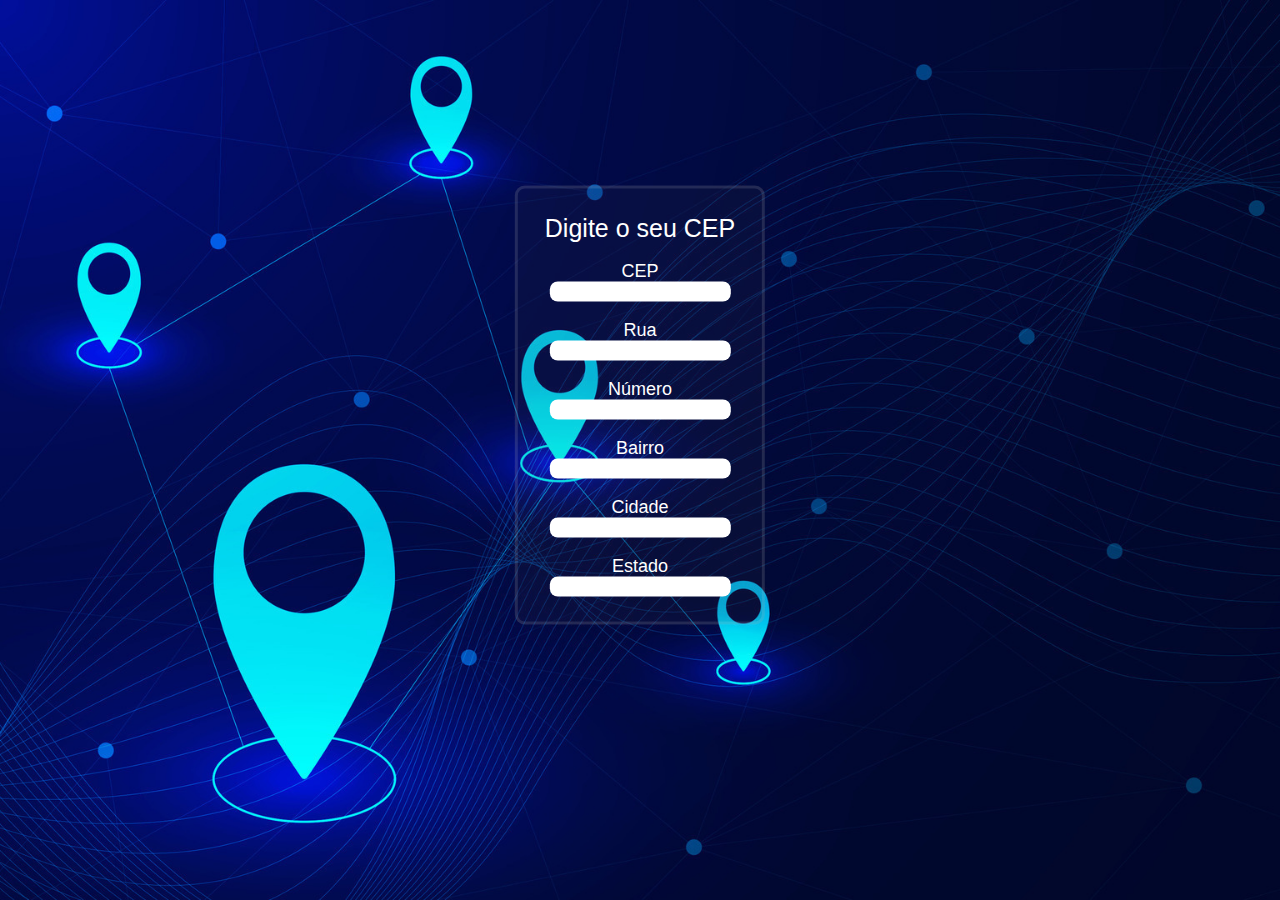
<file: cep.html>
<!DOCTYPE html>
<html lang="pt-BR">

<head>
    <meta charset="UTF-8">
    <meta name="viewport" content="width=device-width, initial-scale=1.0">
    <title>Consulta de CEP</title>
    <link rel="stylesheet" href="css/cep.css">

    <link rel="icon" type="png" href="imagens/icone.png">
</head>

<body>
    <div id="formulario">
        <form id="formulario2" action="">
            <legend id="titulo">Digite o seu CEP</legend> <br>
            <label id="labelCep" for="">CEP</label> <br>
            <input id="inputCep" type="text">
            <br><br>
            <label id="labelRua" for="">Rua</label> <br>
            <input id="inputRua" type="text" readonly>
            <br><br>
            <label id="labelNumero" for="">Número</label> <br>
            <input id="inputNumero" type="text">
            <br><br>
            <label id="labelBairro" for="">Bairro</label> <br>
            <input id="inputBairro" type="text" readonly>
            <br><br>
            <label id="labelCidade" for="">Cidade</label> <br>
            <input id="inputCidade" type="text" readonly>
            <br><br>
            <label id="labelEstado" for="">Estado</label> <br>
            <input id="inputEstado" type="text" readonly>
        </form>
    </div>

    <script src="Javascript/cep.js"></script>
</body>

</html>
</file>
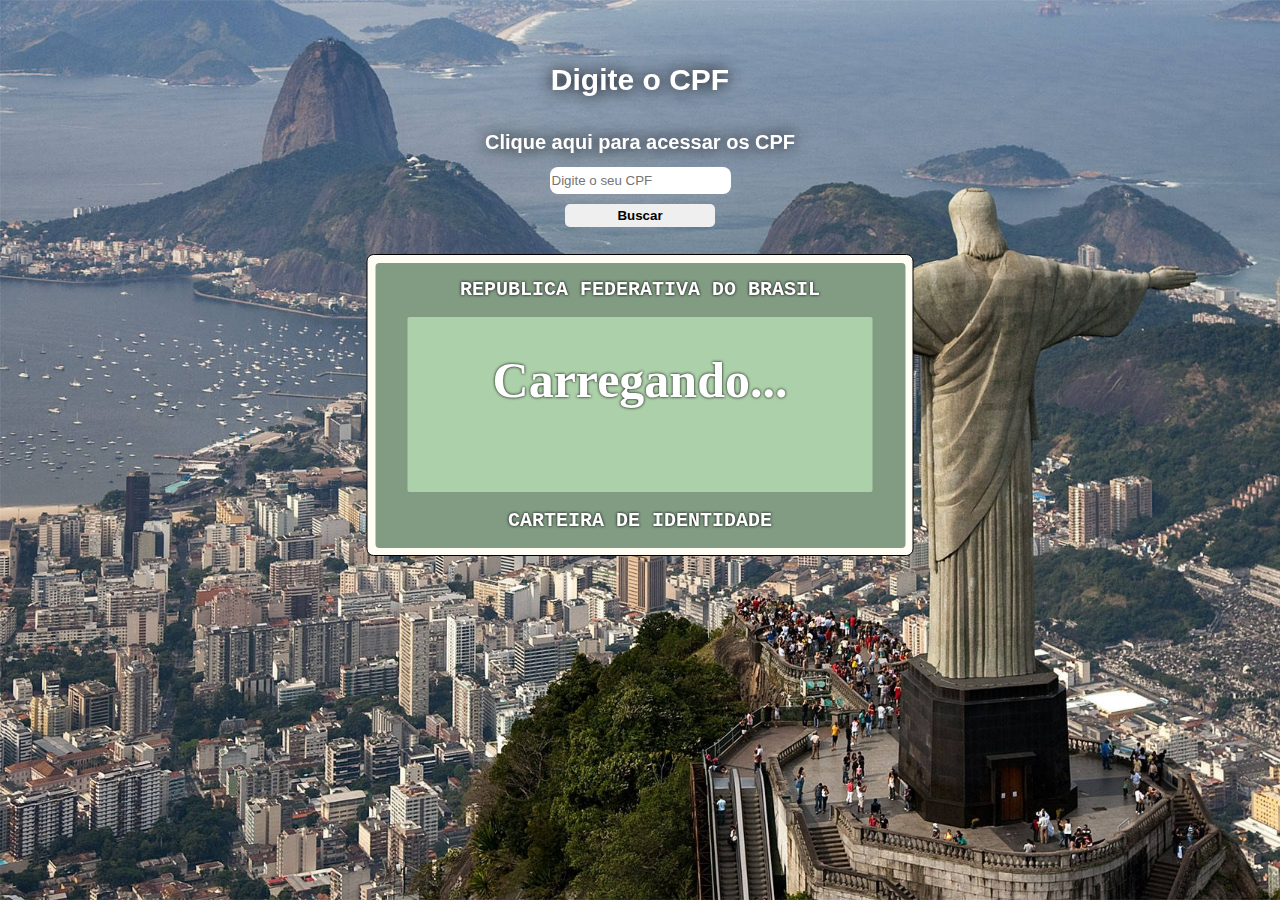
<file: cpf.html>
<!DOCTYPE html>
<html lang="pt-BR">

<head>
    <meta charset="UTF-8">
    <meta name="viewport" content="width=device-width, initial-scale=1.0">
    <title>Consulta de CPF</title>
    <link rel="stylesheet" href="css/cpf.css">

    <link rel="icon" type="png" href="imagens/icone.png">
</head>

<body>
    <div id="procuraDeCPF">
        <h1 id="titulo">Digite o CPF</h1>
        <a id="cpfLink" target="_blank" href="https://github.com/GuilhSchneider/JSON-das-API"><h1>Clique aqui para acessar os CPF</h1></a>
            <input type="number" id="valor" placeholder="Digite o seu CPF">
            <button id="procurar" onclick="buscar()">Buscar</button>
            <div id="erro"></div>
    </div>

    <div id="baseRG">
        <div id="corpoRG">
            <h1 id="tituloRG">REPUBLICA FEDERATIVA DO BRASIL</h1>
            <div id="dadosRG">
                <h1 id="carregar">Carregando...</h1>
                
                <div id="nomeCompleto"></div>
                <div id="imagem"></div>
                <div id="pais"></div>
                <div id="cidade"></div>
                <div id="profissao"></div>
            </div>
            <h1 id="subTituloRG">CARTEIRA DE IDENTIDADE</h1>
        </div>
    </div>


    <script src="Javascript/cpf.js"></script>

</body>

</html>
</file>
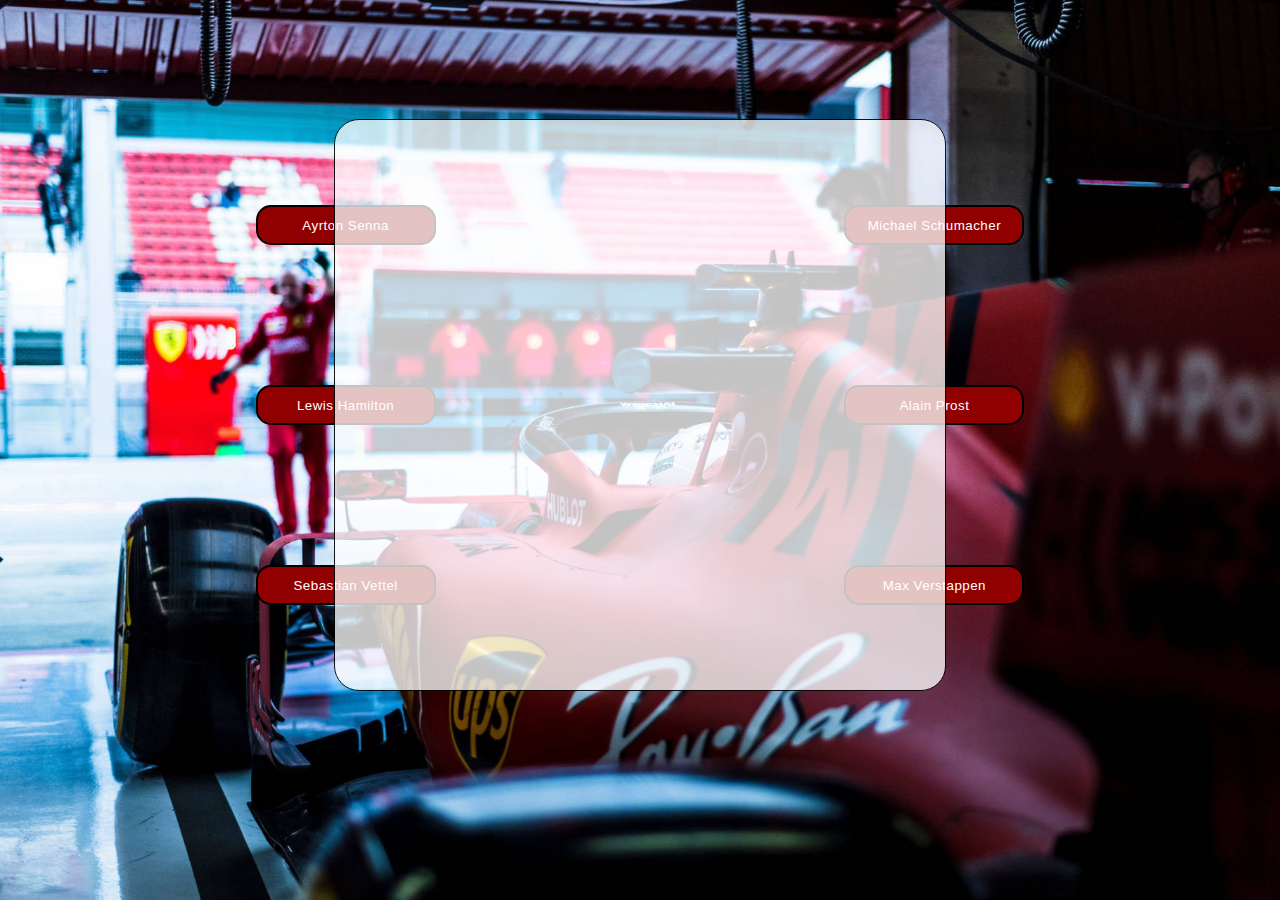
<file: f1.html>
<!DOCTYPE html>
<html lang="pt-BR">
<head>
    <meta charset="UTF-8">
    <meta name="viewport" content="width=device-width, initial-scale=1.0">
    <title>Pilotos da Formula 1</title>
    <link rel="icon" type="png" href="imagens/icone.png">
    <link rel="stylesheet" href="css/f1.css">
</head>
<body>
    <div id="botoes">        
        <button onclick="procurarPiloto('Ayrton Senna')" id="botaoAyrton">Ayrton Senna</button> <br>
        <button onclick="procurarPiloto('Lewis Hamilton')" id="botaoLewis">Lewis Hamilton</button> <br>
        <button onclick="procurarPiloto('Sebastian Vettel')" id="botaoSebastian">Sebastian Vettel</button> <br>
        <button onclick="procurarPiloto('Michael Schumacher')" id="botaoMichael">Michael Schumacher</button> <br>
        <button onclick="procurarPiloto('Alain Prost')" id="botaoAlain">Alain Prost</button> <br>
        <button onclick="procurarPiloto('Max Verstappen')" id="botaoMax">Max Verstappen</button>
    </div>
    
    <div id="pilotos">
        <div id="imagem"></div>
        <div id="nome"></div>
        <div id="idade"></div>
        <div id="nacionalidade"></div>
        <div id="historia"></div>
    </div>

    <script src="Javascript/formula1.js"></script>
</body>
</html>
</file>
<file: css/cep.css>
body {
    background-image: url(../imagens/fundoApiCep.png);
    background-repeat: no-repeat;
    background-attachment: fixed;
    background-size: cover;
}

#formulario {
    position: absolute;
    top: 45%;
    left: 50%;
    transform: translate(-50%, -50%);

}

#formulario2 {
    text-align: center;
    border: 3px solid #ffffff1d;
    background-color: #3d3d3d1d;
    border-radius: 10px;
    padding: 25px;
}

#titulo {
    color: white;
    font-family: 'Roboto', sans-serif;
    font-size: 25px;
}

/* Label */

#labelCep {
    color: white;
    font-family: 'Montserrat', sans-serif;
    font-size: 18px;
}

#labelRua {
    color: white;
    font-family: 'Montserrat', sans-serif;
    font-size: 18px;
}

#labelNumero {
    color: white;
    font-family: 'Montserrat', sans-serif;
    font-size: 18px;
}

#labelBairro {
    color: white;
    font-family: 'Montserrat', sans-serif;
    font-size: 18px;
}

#labelCidade {
    color: white;
    font-family: 'Montserrat', sans-serif;
    font-size: 18px;
}

#labelEstado {
    color: white;
    font-family: 'Montserrat', sans-serif;
    font-size: 18px;
}

/* Inputs */

#inputCep {
    height: 18px;
    border-radius: 8px;
    color: rgb(0, 0, 0);
    font-weight: 250;
    border: 0px;
}

#inputRua {
    height: 18px;
    border-radius: 8px;
    color: black;
    font-weight: 250;
    border: 0px;
}

#inputNumero {
    height: 18px;
    border-radius: 8px;
    color: black;
    font-weight: 250;
    border: 0px;
}

#inputBairro {
    height: 18px;
    border-radius: 8px;
    color: black;
    font-weight: 250;
    border: 0px;
}

#inputCidade {
    height: 18px;
    border-radius: 8px;
    color: black;
    font-weight: 250;
    border: 0px;
}

#inputEstado {
    height: 18px;
    border-radius: 8px;
    color: black;
    font-weight: 250;
    border: 0px;
}
</file>
<file: css/cpf.css>
body {
    background-image: url(../imagens/fundoApiCpf.png);
    background-repeat: no-repeat;
    background-attachment: fixed;
    background-size: cover;
}

#procuraDeCPF{
    font-family: 'Roboto', sans-serif;
    display: flex;
    padding: 35px 0 0 0;
    flex-direction: column;
    align-items: center;
}

#titulo{
    font-size: 30px;
    color: white;
    filter: drop-shadow(0 0 0.5rem rgb(0, 0, 0));
}

#cpfLink{
    font-size: 10px;
    color: white;
    filter: drop-shadow(0 0 0.5rem rgb(0, 0, 0));
    text-decoration: none;
}

#valor{
    height: 25px;
    border-radius: 8px;
    color: rgb(0, 0, 0);
    font-weight: 250;
    border: 0px;
    margin-bottom: 10px;
}

#procurar{
    height: 23px;
    width: 150px;
    border: 0px;
    border-radius: 5px;
    font-weight: 650;
    cursor: pointer;
    margin-bottom: 5px;
}

#baseRG{
    border: 1px solid black;

    background-color: #FFFDF4;
    position: absolute;
    top: 45%;
    left: 50%;
    transform: translate(-50%, -50%);
    border-radius: 7px;

    display: grid;
    place-items: center;

    height: 300px;
    width: 545px;
}

#corpoRG{
    background-color: #819C83;
    width: 530px;
    height: 285px;

    border-radius: 4px;

    display: grid;
    place-items: center;
}

#tituloRG{
    font-size: 20px;
    color: white;
    filter: drop-shadow(0 0 0.1rem rgb(0, 0, 0));
    font-family: 'Courier New', Courier, monospace;
}

#carregar{
    color: white;
    font-size: 50px;
    filter: drop-shadow(0 0 0.1rem rgb(0, 0, 0));
}

#subTituloRG{
    font-size: 20px;
    color: white;
    filter: drop-shadow(0 0 0.1rem rgb(0, 0, 0));
    font-family: 'Courier New', Courier, monospace;
}

#dadosRG{
    background-color: #ACD0A9;
    width: 465px;
    height: 175px;

    border-radius: 2px;
}
    #dadosRG > #carregar{
        display: flex;
        justify-content: center;
    }

#nomeCompleto{
    margin-top: -65px;
    margin-left: 25px;
    
    font-size: 30px;
    color: white;
    filter: drop-shadow(0 0 0.1rem rgb(0, 0, 0));
}

#imagem{
    margin-top: 2px;
    width: 120px;
    height: 130px;
    margin-left: 15px;
}

#pais{
    font-size: 25px;
    color: white;
    filter: drop-shadow(0 0 0.1rem rgb(0, 0, 0));

    margin-left: 150px;
    margin-top: -115px;
}

#cidade{
    font-size: 25px;
    color: white;
    filter: drop-shadow(0 0 0.1rem rgb(0, 0, 0));

    margin-top: 5px;
    margin-left: 150px;
}

#profissao{
    font-size: 25px;
    color: white;
    filter: drop-shadow(0 0 0.1rem rgb(0, 0, 0));

    margin-top: 5px;
    margin-left: 150px;
}






#erro{
    color: red;
}
</file>
<file: css/f1.css>
body{
    background-image: url(../imagens/fundoApiFormula1.png);
    background-repeat: no-repeat;
    background-attachment: fixed;
    background-size: cover;
}

#botaoAyrton{
    border: 2px solid black;
    height: 40px;
    width: 180px;
    border-radius: 15px;
    cursor: pointer;
    color: white;
    background-color: #900000;
    letter-spacing: 0.5px;
    font-family: 'Franklin Gothic Medium', 'Arial Narrow', Arial, sans-serif;
    transition: 0.5s;

    position: absolute;
    top: 25%;
    left: 27%;
    transform: translate(-50%, -50%);
}

#botaoLewis{
    border: 2px solid black;
    height: 40px;
    width: 180px;
    border-radius: 15px;
    cursor: pointer;
    color: white;
    background-color: #900000;
    letter-spacing: 0.5px;
    font-family: 'Franklin Gothic Medium', 'Arial Narrow', Arial, sans-serif;
    transition: 0.5s;

    position: absolute;
    top: 45%;
    left: 27%;
    transform: translate(-50%, -50%);
}

#botaoSebastian{
    border: 2px solid black;
    height: 40px;
    width: 180px;
    border-radius: 15px;
    cursor: pointer;
    color: white;
    background-color: #900000;
    letter-spacing: 0.5px;
    font-family: 'Franklin Gothic Medium', 'Arial Narrow', Arial, sans-serif;
    transition: 0.5s;

    position: absolute;
    top: 65%;
    left: 27%;
    transform: translate(-50%, -50%);
}

#botaoMichael{
    border: 2px solid black;
    height: 40px;
    width: 180px;
    border-radius: 15px;
    cursor: pointer;
    color: white;
    background-color: #900000;
    letter-spacing: 0.5px;
    font-family: 'Franklin Gothic Medium', 'Arial Narrow', Arial, sans-serif;
    transition: 0.5s;

    position: absolute;
    top: 25%;
    left: 73%;
    transform: translate(-50%, -50%);
}

#botaoAlain{
    border: 2px solid black;
    height: 40px;
    width: 180px;
    border-radius: 15px;
    cursor: pointer;
    color: white;
    background-color: #900000;
    letter-spacing: 0.5px;
    font-family: 'Franklin Gothic Medium', 'Arial Narrow', Arial, sans-serif;
    transition: 0.5s;
    
    position: absolute;
    top: 45%;
    left: 73%;
    transform: translate(-50%, -50%);
}

#botaoMax{
    border: 2px solid black;
    height: 40px;
    width: 180px;
    border-radius: 15px;
    cursor: pointer;
    color: white;
    background-color: #900000;
    letter-spacing: 0.5px;
    font-family: 'Franklin Gothic Medium', 'Arial Narrow', Arial, sans-serif;
    transition: 0.5s;

    position: absolute;
    top: 65%;
    left: 73%;
    transform: translate(-50%, -50%);
}

#botaoAyrton:hover,
#botaoLewis:hover,
#botaoSebastian:hover,
#botaoMichael:hover,
#botaoAlain:hover,
#botaoMax:hover
{
    height: 45px;
    width: 205px;
}


#pilotos{
    background-color: rgba(255, 255, 255, 0.850);
    position: absolute;
    top: 45%;
    left: 50%;
    transform: translate(-50%, -50%);

    border: 1px solid black;
    border-radius: 25px;
    height: 570px;
    width: 610px;
    opacity: 0.9;

    text-align: center;
    display: flex;
    flex-direction: column;
    align-items: center;
    justify-content: center;
}

#imagem{
    position: fixed;
    top: 10px;

    filter: drop-shadow(0 0 0.5rem rgb(0, 0, 0))
}

#nome{
    position: relative;
    top: 160px;

    font-family: 'Montserrat', sans-serif;
    font-size: 18px;
    letter-spacing: 1px;
    margin-bottom: 10px;
    font-weight: 550;

    filter: drop-shadow(0 0 0.5rem rgb(0, 0, 0))
}

#idade{
    position: relative;
    top: 160px;

    font-family: 'Montserrat', sans-serif;
    font-size: 18px;
    letter-spacing: 1px;
    margin-bottom: 10px;
    font-weight: 550;

    filter: drop-shadow(0 0 0.5rem rgb(0, 0, 0))
}

#nacionalidade{
    position: relative;
    top: 160px;
    
    font-family: 'Montserrat', sans-serif;
    font-size: 18px;
    letter-spacing: 1px;
    margin-bottom: 10px;
    font-weight: 550;

    filter: drop-shadow(0 0 0.5rem rgb(0, 0, 0))
}

#historia{
    position: relative;
    top: 160px;

    font-family: 'Montserrat', sans-serif;
    font-size: 15px;
    letter-spacing: 1px;
    margin-bottom: 10px;
    font-weight: 550;
    width: 500px;

    filter: drop-shadow(0 0 0.5rem rgb(0, 0, 0))
}
</file>
